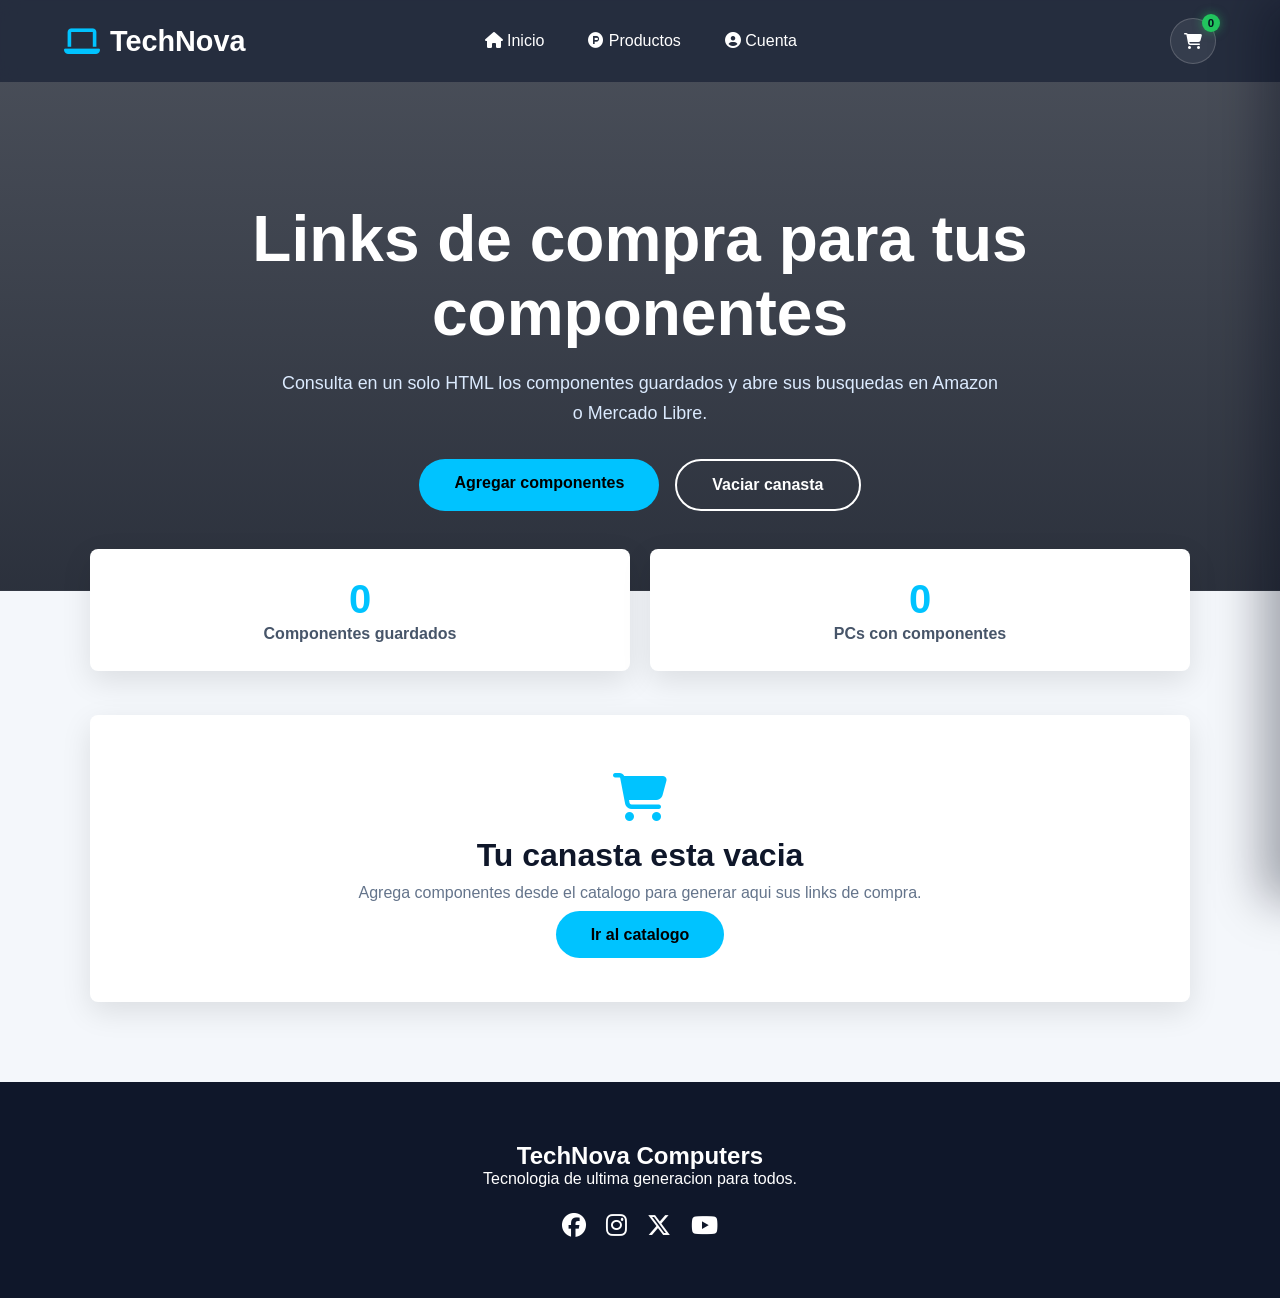
<file: canasta.html>
<!doctype html>
<html lang="es">
    <head>
        <meta charset="UTF-8" />
        <meta name="viewport" content="width=device-width, initial-scale=1.0" />
        <title>Canasta TechNova</title>
        <link rel="stylesheet" href="styles.css" />
        <link rel="stylesheet" href="cart.css" />
        <link rel="stylesheet" href="canasta.css" />
        <link rel="stylesheet" href="https://cdnjs.cloudflare.com/ajax/libs/font-awesome/6.5.2/css/all.min.css" />
    </head>
    <body class="basket-page">
        <header>
            <nav>
                <div class="logo"><i class="fas fa-laptop" aria-hidden="true"></i>TechNova</div>
                <ul class="nav-links">
                    <li><a href="index.html#inicio"><i class="fas fa-house"></i> Inicio</a></li>
                    <li><a href="Productos.html"><i class="fa-brands fa-product-hunt"></i> Productos</a></li>
                    <li><a href="cuentas.html"><i class="fa-solid fa-circle-user"></i> Cuenta</a></li>
                </ul>
                <div class="header-user-area">
                    <a class="cart-btn" href="#" aria-label="Ver canasta">
                        <i class="fas fa-shopping-cart" aria-hidden="true"></i>
                        <span class="cart-count">0</span>
                    </a>
                </div>
            </nav>
        </header>

        <main>
            <section class="basket-hero">
                <div class="basket-hero-content">
                    <h1>Links de compra para tus componentes</h1>
                    <p>Consulta en un solo HTML los componentes guardados y abre sus busquedas en Amazon o Mercado Libre.</p>
                    <div class="basket-actions">
                        <a class="btn" href="Productos.html">Agregar componentes</a>
                        <button class="btn-secondary basket-clear-page" type="button">Vaciar canasta</button>
                    </div>
                </div>
            </section>

            <section class="basket-summary" aria-label="Resumen de canasta">
                <article>
                    <strong id="basketTotal">0</strong>
                    <span>Componentes guardados</span>
                </article>
                <article>
                    <strong id="basketPcTotal">0</strong>
                    <span>PCs con componentes</span>
                </article>
            </section>

            <section class="basket-content" id="basketContent"></section>
        </main>

        <footer>
            <div class="footer-content">
                <h2>TechNova Computers</h2>
                <p>Tecnologia de ultima generacion para todos.</p>
                <div class="socials">
                    <a href="paginas.html" class="social-link" aria-label="Facebook"><i class="fab fa-facebook"></i></a>
                    <a href="paginas.html" class="social-link" aria-label="Instagram"><i class="fab fa-instagram"></i></a>
                    <a href="paginas.html" class="social-link" aria-label="X"><i class="fab fa-x-twitter"></i></a>
                    <a href="paginas.html" class="social-link" aria-label="YouTube"><i class="fab fa-youtube"></i></a>
                </div>
            </div>
        </footer>

        <script src="cart.js"></script>
        <script src="canasta.js"></script>
    </body>
</html>
</file>
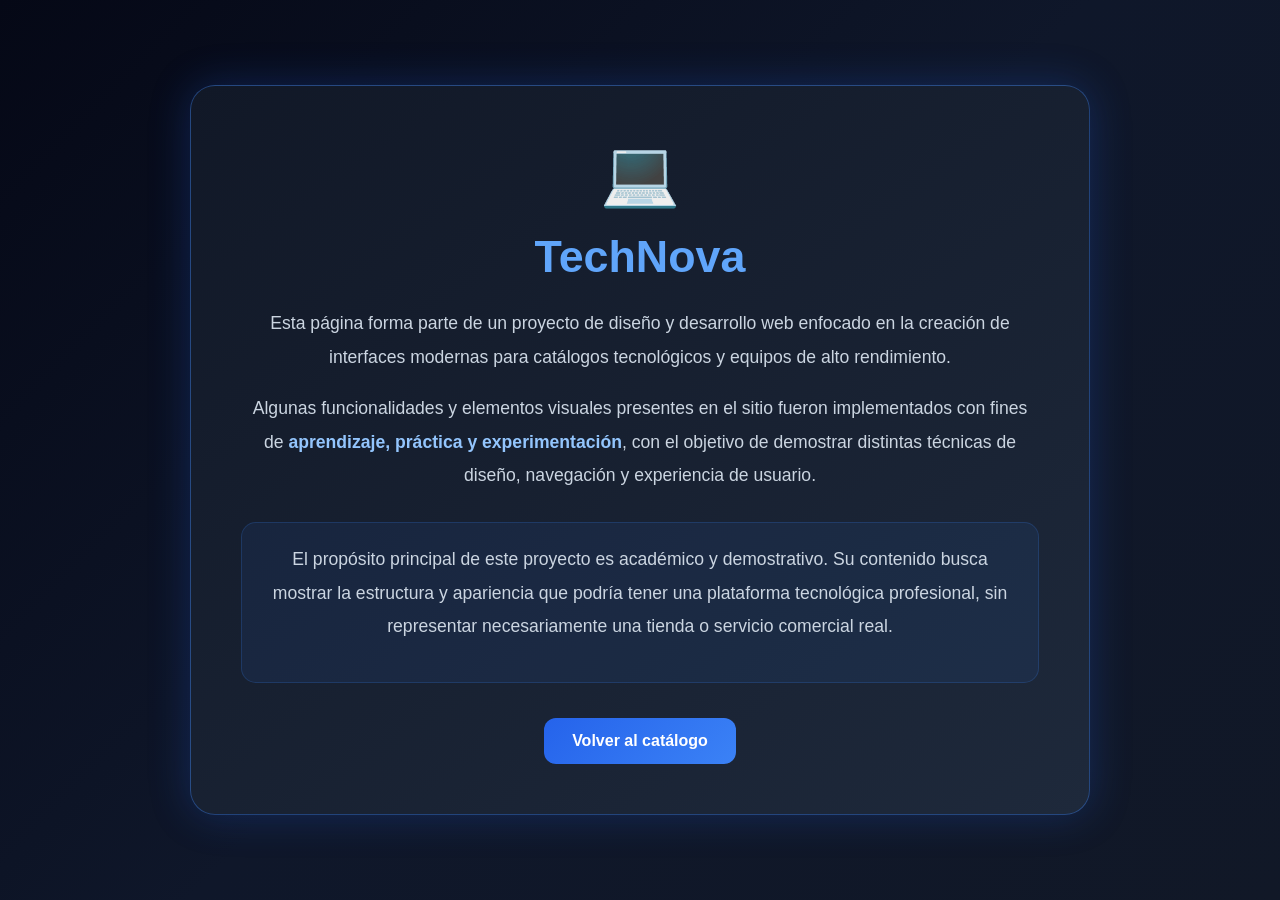
<file: paginas.html>
<!DOCTYPE html>
<html lang="es">
<head>
<meta charset="UTF-8">
<meta name="viewport" content="width=device-width, initial-scale=1.0">

<title>Información del Proyecto | TechNova</title>

<style>

*{
    margin:0;
    padding:0;
    box-sizing:border-box;
    font-family:'Segoe UI',sans-serif;
}

body{

    min-height:100vh;

    display:flex;
    justify-content:center;
    align-items:center;

    padding:30px;

    background:
    linear-gradient(
        135deg,
        #050816,
        #0f172a,
        #111827
    );

    color:white;
}

.contenedor{

    max-width:900px;

    background:
    linear-gradient(
        145deg,
        #111827,
        #1e293b
    );

    border:1px solid rgba(59,130,246,.4);
    border-radius:25px;
    padding:50px;
    text-align:center;
    box-shadow:
    0 0 40px rgba(37,99,235,.25);
}

.logo{
    font-size:4rem;
    margin-bottom:20px;
}

h1{
    color:#60a5fa;
    margin-bottom:25px;
    font-size:2.8rem;
}

p{
    color:#cbd5e1;
    font-size:1.1rem;
    line-height:1.9;
    margin-bottom:18px;
}

.resaltado{
    color:#93c5fd;
    font-weight:600;
}

.mensaje{
    margin-top:30px;
    padding:20px;
    border-radius:15px;
    background:
    rgba(59,130,246,.08);
    border:
    1px solid rgba(59,130,246,.2);
}

.btn-volver{
    display:inline-block;
    margin-top:35px;
    text-decoration:none;
    color:white;
    background:
    linear-gradient(
        135deg,
        #2563eb,
        #3b82f6
    );
    padding:14px 28px;
    border-radius:12px;
    font-weight:600;
    transition:.3s;
}

.btn-volver:hover{
    transform:translateY(-3px);
    box-shadow:
    0 0 20px rgba(59,130,246,.5);
}
</style>
</head>

<body>
<div class="contenedor">
    <div class="logo">💻</div>
    <h1>TechNova</h1>
    <p>
        Esta página forma parte de un proyecto de diseño y desarrollo web
        enfocado en la creación de interfaces modernas para catálogos
        tecnológicos y equipos de alto rendimiento.
    </p>
    <p>
        Algunas funcionalidades y elementos visuales presentes en el sitio
        fueron implementados con fines de <span class="resaltado">aprendizaje, práctica y experimentación</span>,
        con el objetivo de demostrar distintas técnicas de diseño,
        navegación y experiencia de usuario.
    </p>
    <div class="mensaje">
        <p>
            El propósito principal de este proyecto es académico y demostrativo.
            Su contenido busca mostrar la estructura y apariencia que podría
            tener una plataforma tecnológica profesional, sin representar
            necesariamente una tienda o servicio comercial real.
        </p>
    </div>
    <a href="index.html" class="btn-volver">
        Volver al catálogo
    </a>
</div>
</body>
</html>
</file>
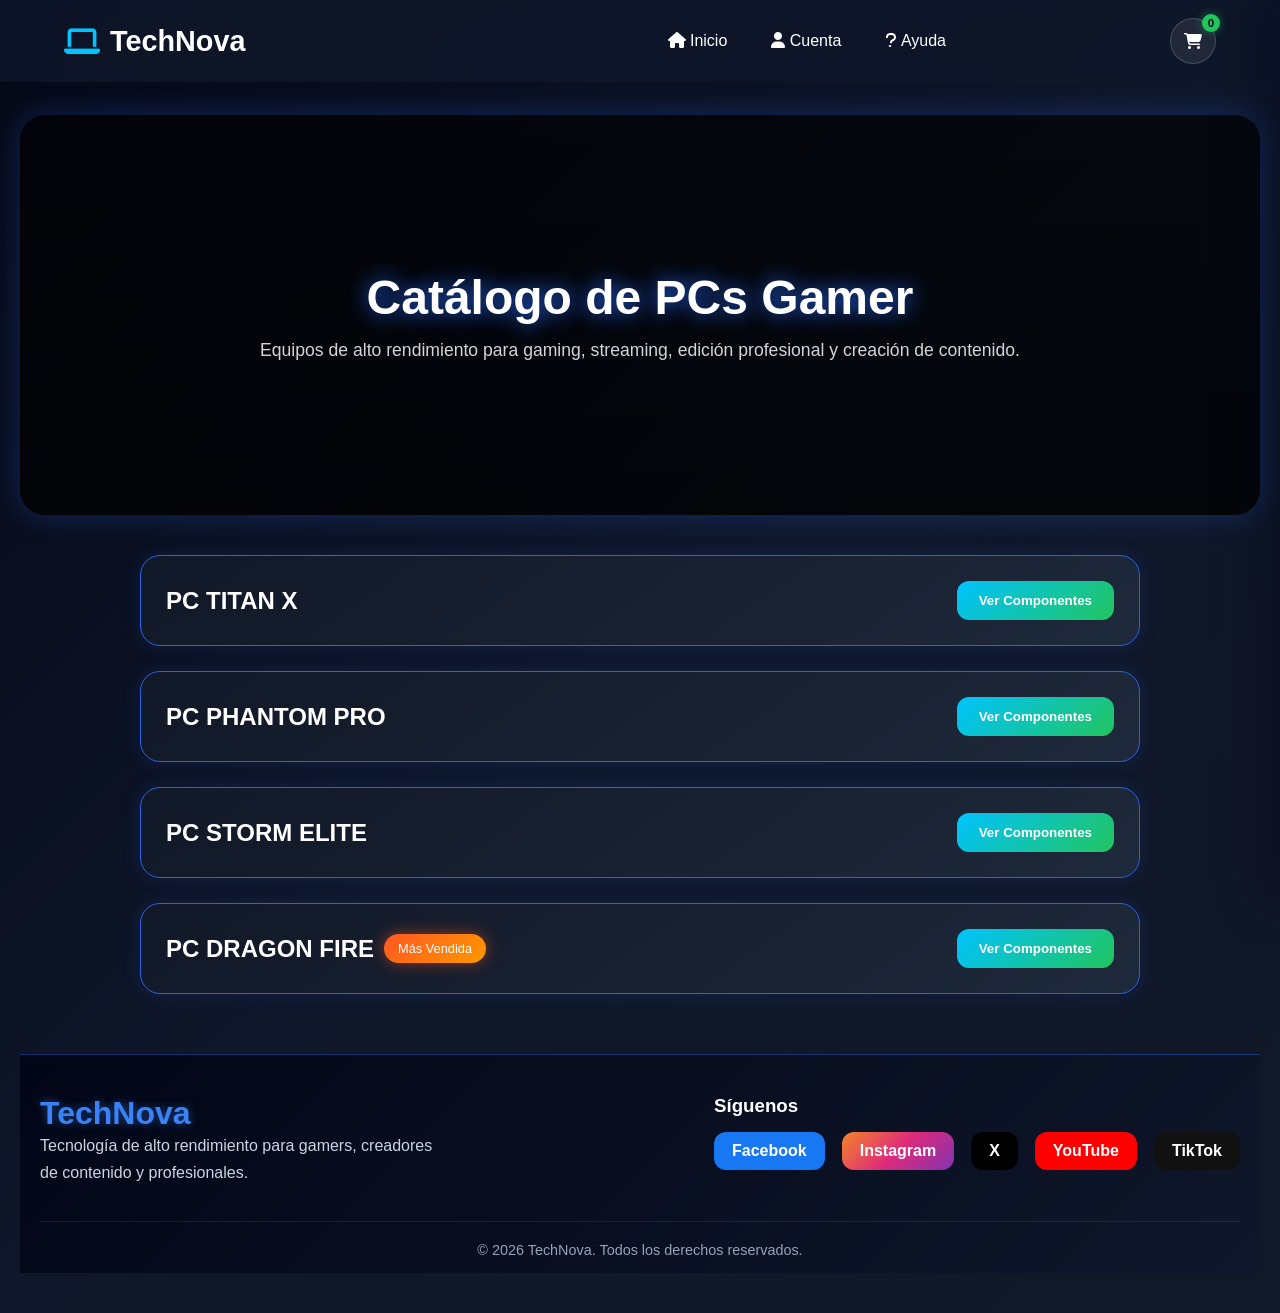
<file: Productos.html>
<!DOCTYPE html>
<html lang="es">
<head>
<meta charset="UTF-8">
<meta name="viewport" content="width=device-width, initial-scale=1.0">
<title>Catálogo de PCs Gamer</title>

<link rel="stylesheet" href="styles_p.css">
<link rel="stylesheet" href="cart.css">
<link rel="stylesheet" href="https://cdnjs.cloudflare.com/ajax/libs/font-awesome/6.5.2/css/all.min.css" />

</head>
<body>

<header class="site-header">
    <nav class="site-nav">
        <div class="logo"><i class="fas fa-laptop" aria-hidden="true"></i>TechNova</div>
        <ul class="nav-links">
            <li><a href="index.html#inicio"><i class="fas fa-house"></i> Inicio</a></li>
            <li><a href="cuentas.html"> <i class="fa-solid fa-user"></i> Cuenta</a></li>
            <li><a href="index.html#ayuda"> <i class="fa-duotone fa-solid fa-question"></i> Ayuda </a></li>
        </ul>
        <div class="header-user-area">
            <a class="cart-btn" href="#" aria-label="Ver canasta">
                <i class="fas fa-shopping-cart" aria-hidden="true"></i>
                <span class="cart-count">0</span>
            </a>
        </div>
    </nav>
</header>

<button class="btn-regresar" onclick="regresarInicio()">
    Inicio
</button>
    
<header class="hero">

    <div class="hero-overlay">
        <h1>Catálogo de PCs Gamer</h1>

        <p>
            Equipos de alto rendimiento para gaming, streaming,
            edición profesional y creación de contenido.
        </p>

    </div>

</header>

<!-- PC TITAN X -->
<div class="pc-card">

    <div class="pc-header">
        <h2>PC TITAN X</h2>

        <button class="btn-componentes" onclick="mostrarComponentes('pc1')">
            Ver Componentes
        </button>
    </div>

    <div id="pc1" class="componentes">

        <!-- CPU TITAN X -->
<div class="componente">
    <span>Procesador: Intel Core i9-14900K</span>
    <button class="btn-ver-mas" onclick="mostrarLinks('cpu1', this)">Ver Más</button>

    <div id="cpu1" class="links-componente">
        <a data-busqueda="Intel Core i9-14900K"
           href="#"
           target="_blank"
           class="btn-amazon">Amazon</a>

        <a data-busqueda="Intel Core i9-14900K"
           href="#"
           target="_blank"
           class="btn-ml">Mercado Libre</a>
    </div>
</div>

<!-- GPU TITAN X -->
<div class="componente">
    <span>Tarjeta Gráfica: NVIDIA RTX 5090</span>
    <button class="btn-ver-mas" onclick="mostrarLinks('gpu1', this)">Ver Más</button>

    <div id="gpu1" class="links-componente">
        <a data-busqueda="RTX 5090"
           href="#"
           target="_blank"
           class="btn-amazon">Amazon</a>

        <a data-busqueda="RTX 5090"
           href="#"
           target="_blank"
           class="btn-ml">Mercado Libre</a>
    </div>
</div>

<!-- RAM TITAN X -->
<div class="componente">
    <span>Memoria RAM: 64GB DDR5 RGB</span>
    <button class="btn-ver-mas" onclick="mostrarLinks('ram1', this)">Ver Más</button>

    <div id="ram1" class="links-componente">
        <a data-busqueda="64GB DDR5 RGB"
           href="#"
           target="_blank"
           class="btn-amazon">Amazon</a>

        <a data-busqueda="64GB DDR5 RGB"
           href="#"
           target="_blank"
           class="btn-ml">Mercado Libre</a>
    </div>
</div>

<!-- SSD TITAN X -->
<div class="componente">
    <span>SSD: 4TB NVMe Gen 5</span>
    <button class="btn-ver-mas" onclick="mostrarLinks('ssd1', this)">Ver Más</button>

    <div id="ssd1" class="links-componente">
        <a data-busqueda="4TB NVMe Gen 5"
           href="#"
           target="_blank"
           class="btn-amazon">Amazon</a>

        <a data-busqueda="4TB NVMe Gen 5"
           href="#"
           target="_blank"
           class="btn-ml">Mercado Libre</a>
    </div>
</div>

<!-- PSU TITAN X -->
<div class="componente">
    <span>Fuente: 1200W 80+ Platinum</span>
    <button class="btn-ver-mas" onclick="mostrarLinks('psu1', this)">Ver Más</button>

    <div id="psu1" class="links-componente">
        <a data-busqueda="1200W 80+ Platinum"
           href="#"
           target="_blank"
           class="btn-amazon">Amazon</a>

        <a data-busqueda="1200W 80+ Platinum"
           href="#"
           target="_blank"
           class="btn-ml">Mercado Libre</a>
    </div>
</div>

    </div>

</div>

<!-- PC PHANTOM PRO -->
<div class="pc-card">

    <div class="pc-header">
        <h2>PC PHANTOM PRO</h2>

        <button class="btn-componentes" onclick="mostrarComponentes('pc2')">
            Ver Componentes
        </button>
    </div>

    <div id="pc2" class="componentes">

    <div class="componente">
        <span>Procesador: AMD Ryzen 9 9950X</span>
        <button class="btn-ver-mas" onclick="mostrarLinks('cpu2', this)">Ver Más</button>

        <div id="cpu2" class="links-componente">
            <a data-busqueda="AMD Ryzen 9 9950X" href="#" target="_blank" class="btn-amazon">Amazon</a>
            <a data-busqueda="AMD Ryzen 9 9950X" href="#" target="_blank" class="btn-ml">Mercado Libre</a>
        </div>
    </div>

    <div class="componente">
        <span>Tarjeta Gráfica: NVIDIA RTX 5080</span>
        <button class="btn-ver-mas" onclick="mostrarLinks('gpu2', this)">Ver Más</button>

        <div id="gpu2" class="links-componente">
            <a data-busqueda="RTX 5080" href="#" target="_blank" class="btn-amazon">Amazon</a>
            <a data-busqueda="RTX 5080" href="#" target="_blank" class="btn-ml">Mercado Libre</a>
        </div>
    </div>

    <div class="componente">
        <span>Memoria RAM: 32GB DDR5</span>
        <button class="btn-ver-mas" onclick="mostrarLinks('ram2', this)">Ver Más</button>

        <div id="ram2" class="links-componente">
            <a data-busqueda="32GB DDR5" href="#" target="_blank" class="btn-amazon">Amazon</a>
            <a data-busqueda="32GB DDR5" href="#" target="_blank" class="btn-ml">Mercado Libre</a>
        </div>
    </div>

    <div class="componente">
        <span>SSD: 2TB NVMe</span>
        <button class="btn-ver-mas" onclick="mostrarLinks('ssd2', this)">Ver Más</button>

        <div id="ssd2" class="links-componente">
            <a data-busqueda="SSD 2TB NVMe" href="#" target="_blank" class="btn-amazon">Amazon</a>
            <a data-busqueda="SSD 2TB NVMe" href="#" target="_blank" class="btn-ml">Mercado Libre</a>
        </div>
    </div>

    <div class="componente">
        <span>Fuente: 1000W 80+ Gold</span>
        <button class="btn-ver-mas" onclick="mostrarLinks('psu2', this)">Ver Más</button>

        <div id="psu2" class="links-componente">
            <a data-busqueda="1000W 80+ Gold" href="#" target="_blank" class="btn-amazon">Amazon</a>
            <a data-busqueda="1000W 80+ Gold" href="#" target="_blank" class="btn-ml">Mercado Libre</a>
        </div>
    </div>

</div>

</div>

<!-- PC STORM ELITE -->
<div class="pc-card">

    <div class="pc-header">
        <h2>PC STORM ELITE</h2>

        <button class="btn-componentes" onclick="mostrarComponentes('pc3')">
            Ver Componentes
        </button>
    </div>

    <div id="pc3" class="componentes">

    <div class="componente">
        <span>Procesador: Intel Core i7-14700K</span>
        <button class="btn-ver-mas" onclick="mostrarLinks('cpu3', this)">Ver Más</button>

        <div id="cpu3" class="links-componente">
            <a data-busqueda="Intel Core i7-14700K" href="#" target="_blank" class="btn-amazon">Amazon</a>
            <a data-busqueda="Intel Core i7-14700K" href="#" target="_blank" class="btn-ml">Mercado Libre</a>
        </div>
    </div>

    <div class="componente">
        <span>Tarjeta Gráfica: RTX 5070 Ti</span>
        <button class="btn-ver-mas" onclick="mostrarLinks('gpu3', this)">Ver Más</button>

        <div id="gpu3" class="links-componente">
            <a data-busqueda="RTX 5070 Ti" href="#" target="_blank" class="btn-amazon">Amazon</a>
            <a data-busqueda="RTX 5070 Ti" href="#" target="_blank" class="btn-ml">Mercado Libre</a>
        </div>
    </div>

    <div class="componente">
        <span>Memoria RAM: 32GB DDR5</span>
        <button class="btn-ver-mas" onclick="mostrarLinks('ram3', this)">Ver Más</button>

        <div id="ram3" class="links-componente">
            <a data-busqueda="32GB DDR5" href="#" target="_blank" class="btn-amazon">Amazon</a>
            <a data-busqueda="32GB DDR5" href="#" target="_blank" class="btn-ml">Mercado Libre</a>
        </div>
    </div>

    <div class="componente">
        <span>SSD: 2TB NVMe</span>
        <button class="btn-ver-mas" onclick="mostrarLinks('ssd3', this)">Ver Más</button>

        <div id="ssd3" class="links-componente">
            <a data-busqueda="SSD 2TB NVMe" href="#" target="_blank" class="btn-amazon">Amazon</a>
            <a data-busqueda="SSD 2TB NVMe" href="#" target="_blank" class="btn-ml">Mercado Libre</a>
        </div>
    </div>

    <div class="componente">
        <span>Refrigeración: Líquida 360mm</span>
        <button class="btn-ver-mas" onclick="mostrarLinks('cooler3', this)">Ver Más</button>

        <div id="cooler3" class="links-componente">
            <a data-busqueda="Refrigeracion Liquida 360mm" href="#" target="_blank" class="btn-amazon">Amazon</a>
            <a data-busqueda="Refrigeracion Liquida 360mm" href="#" target="_blank" class="btn-ml">Mercado Libre</a>
        </div>
    </div>

    <div class="componente">
        <span>Fuente de Poder: 1000W 80+ Gold Modular</span>
        <button class="btn-ver-mas" onclick="mostrarLinks('psu3', this)">Ver Más</button>

        <div id="psu3" class="links-componente">
            <a data-busqueda="1000W 80+ Gold Modular" href="#" target="_blank" class="btn-amazon">Amazon</a>
            <a data-busqueda="1000W 80+ Gold Modular" href="#" target="_blank" class="btn-ml">Mercado Libre</a>
        </div>
    </div>

</div>

</div>

<!-- PC DRAGON FIRE -->
<div class="pc-card">

    <div class="pc-header">

        <div class="titulo-pc">
            <h2>PC DRAGON FIRE</h2>
            <span class="etiqueta-vendida">Más Vendida</span>
        </div>

        <button class="btn-componentes" onclick="mostrarComponentes('pc4')">
            Ver Componentes
        </button>

    </div>

    <div id="pc4" class="componentes">

    <div class="componente">
        <span>Procesador: Ryzen 7 9800X3D</span>
        <button class="btn-ver-mas" onclick="mostrarLinks('cpu4', this)">Ver Más</button>

        <div id="cpu4" class="links-componente">
            <a data-busqueda="Ryzen 7 9800X3D" href="#" target="_blank" class="btn-amazon">Amazon</a>
            <a data-busqueda="Ryzen 7 9800X3D" href="#" target="_blank" class="btn-ml">Mercado Libre</a>
        </div>
    </div>

    <div class="componente">
        <span>Tarjeta Gráfica: RTX 5070</span>
        <button class="btn-ver-mas" onclick="mostrarLinks('gpu4', this)">Ver Más</button>

        <div id="gpu4" class="links-componente">
            <a data-busqueda="RTX 5070" href="#" target="_blank" class="btn-amazon">Amazon</a>
            <a data-busqueda="RTX 5070" href="#" target="_blank" class="btn-ml">Mercado Libre</a>
        </div>
    </div>

    <div class="componente">
        <span>RAM: 32GB DDR5 RGB</span>
        <button class="btn-ver-mas" onclick="mostrarLinks('ram4', this)">Ver Más</button>

        <div id="ram4" class="links-componente">
            <a data-busqueda="32GB DDR5 RGB" href="#" target="_blank" class="btn-amazon">Amazon</a>
            <a data-busqueda="32GB DDR5 RGB" href="#" target="_blank" class="btn-ml">Mercado Libre</a>
        </div>
    </div>

    <div class="componente">
        <span>SSD: 1TB NVMe</span>
        <button class="btn-ver-mas" onclick="mostrarLinks('ssd4', this)">Ver Más</button>

        <div id="ssd4" class="links-componente">
            <a data-busqueda="SSD 1TB NVMe" href="#" target="_blank" class="btn-amazon">Amazon</a>
            <a data-busqueda="SSD 1TB NVMe" href="#" target="_blank" class="btn-ml">Mercado Libre</a>
        </div>
    </div>

    <div class="componente">
        <span>Fuente de Poder: 850W 80+ Gold Modular</span>
        <button class="btn-ver-mas" onclick="mostrarLinks('psu4', this)">Ver Más</button>

        <div id="psu4" class="links-componente">
            <a data-busqueda="850W 80+ Gold Modular" href="#" target="_blank" class="btn-amazon">Amazon</a>
            <a data-busqueda="850W 80+ Gold Modular" href="#" target="_blank" class="btn-ml">Mercado Libre</a>
        </div>
    </div>

</div>

</div>


    
    
<footer class="footer">

    <div class="footer-container">

        <div class="footer-brand">

            <h2>TechNova</h2>

            <div class="contenedor-regresar">
                    
                    </div>
            
            <p>
                Tecnología de alto rendimiento para gamers,
                creadores de contenido y profesionales.
            </p>

        </div>

        <div class="footer-links">

            <h3>Síguenos</h3>

            <div class="social-buttons">

                <a href="paginas.html" class="social-btn facebook">
                    Facebook
                </a>

                <a href="paginas.html" class="social-btn instagram">
                    Instagram
                </a>

                <a href="paginas.html" class="social-btn x">
                    X
                </a>

                <a href="paginas.html" class="social-btn youtube">
                    YouTube
                </a>

                <a href="paginas.html" class="social-btn tiktok">
                    TikTok
                </a>
                

            </div>

        </div>

    </div>

    <div class="footer-bottom">
        
        <p>
            © 2026 TechNova. Todos los derechos reservados.
        </p>

    </div>
        

</footer>
<script src="cart.js"></script>
<script src="script_P.js"></script>
</body>
</html>
</file>
<file: styles.css>
/* RESET */
*{
    margin:0;
    padding:0;
    box-sizing:border-box;
}

:root{
    --primary:#00c3ff;
    --secondary:#008cff;
    --accent:#22c55e;
    --dark:#0f172a;
    --dark2:#1e293b;
    --light:#ffffff;
    --muted:#64748b;
    --shadow:0 10px 30px rgba(0,0,0,.1);
    --transition:all .4s ease;
}

html{ scroll-behavior:smooth; }
[hidden]{ display:none!important; }

body{
    font-family:'Segoe UI',sans-serif;
    background:#f4f7fb;
    color:#333;
    overflow-x:hidden;
}

.page-loader{
    position:fixed;
    inset:0;
    z-index:99999;
    display:grid;
    place-items:center;
    background:#050b18;
    color:white;
    transition:opacity .55s ease, visibility .55s ease;
}

.skip-loader .page-loader{
    display:none;
}

.loader-content{
    display:grid;
    justify-items:center;
    gap:24px;
    transition:opacity .55s ease, transform .55s ease;
}

.loader-content h1{
    font-size:clamp(2.8rem, 7vw, 5.4rem);
    letter-spacing:0;
    color:white;
    text-shadow:0 0 24px rgba(0,195,255,.45);
}

.loader-spinner{
    width:58px;
    height:58px;
    border:5px solid rgba(255,255,255,.18);
    border-top-color:var(--primary);
    border-right-color:var(--accent);
    border-radius:50%;
    animation:loaderSpin .85s linear infinite;
}

.page-loader.loader-content-hide .loader-content{
    opacity:0;
    transform:translateY(12px) scale(.96);
}

.page-loader.loader-hidden{
    opacity:0;
    visibility:hidden;
    pointer-events:none;
}

header{
    position:fixed;
    top:0;
    left:0;
    width:100%;
    z-index:1000;
    background:rgba(15,23,42,.9);
    backdrop-filter:blur(10px);
}

nav{
    max-width:1400px;
    margin:auto;
    padding:18px 5%;
    display:grid;
    grid-template-columns:auto 1fr auto;
    align-items:center;
    gap:24px;
}

.logo{
    color:white;
    font-size:1.8rem;
    font-weight:700;
    display:flex;
    gap:10px;
    align-items:center;
    white-space:nowrap;
}

.logo i{ color:var(--primary); }

.nav-links{
    display:flex;
    gap:12px;
    list-style:none;
    flex-wrap:wrap;
    justify-content:center;
}

.nav-links a{
    color:white;
    text-decoration:none;
    padding:12px 16px;
    border-radius:50px;
    transition:.4s;
}

.nav-links a:hover{
    background:var(--primary);
    color:black;
}


.header-user-area{
    display:flex;
    justify-content:flex-end;
    align-items:center;
    gap:12px;
    min-width:180px;
}

.cart-btn{
    width:46px;
    height:46px;
    border:1px solid rgba(255,255,255,.18);
    border-radius:50%;
    color:white;
    background:rgba(255,255,255,.08);
    display:inline-flex;
    align-items:center;
    justify-content:center;
    text-decoration:none;
    position:relative;
    transition:.35s;
}

.cart-btn:hover{
    background:rgba(0,195,255,.18);
    transform:translateY(-2px);
}

.cart-count{
    min-width:18px;
    height:18px;
    padding:0 5px;
    border-radius:50px;
    color:#03121f;
    background:#22c55e;
    font-size:.72rem;
    font-weight:800;
    line-height:18px;
    text-align:center;
    position:absolute;
    top:-5px;
    right:-5px;
    box-shadow:0 0 10px rgba(34,197,94,.5);
}

.header-login-btn{
    border:none;
    border-radius:50px;
    padding:12px 22px;
    color:#03121f;
    background:linear-gradient(135deg,#00c3ff,#22c55e);
    font-weight:800;
    cursor:pointer;
    box-shadow:0 0 18px rgba(0,195,255,.45);
    transition:.35s;
}

.header-login-btn:hover{
    transform:translateY(-3px);
    box-shadow:0 0 24px rgba(34,197,94,.55);
}

.header-profile{
    border:1px solid rgba(255,255,255,.18);
    border-radius:50px;
    background:rgba(255,255,255,.08);
    color:white;
    padding:6px 12px 6px 6px;
    display:flex;
    align-items:center;
    gap:10px;
    cursor:pointer;
    font-weight:800;
    transition:.35s;
}

.header-profile:hover{
    background:rgba(0,195,255,.18);
    transform:translateY(-2px);
}

.header-profile img{
    width:38px;
    height:38px;
    border-radius:50%;
    object-fit:cover;
    border:2px solid var(--primary);
}

.cuenta-panel{
    display:none;
}

.cuenta-panel.cuenta-activa{
    display:grid;
    animation:cuentaEntrada .45s ease both;
}

.cuenta-title-row{
    display:flex;
    align-items:center;
    justify-content:space-between;
    gap:18px;
}

.cuenta-title-row h2{
    text-align:left;
    margin-bottom:20px;
}

.close-account{
    width:42px;
    height:42px;
    border:none;
    border-radius:50%;
    background:var(--dark);
    color:white;
    font-size:1.6rem;
    line-height:1;
    cursor:pointer;
    transition:.3s;
}

.close-account:hover{
    background:var(--secondary);
    transform:rotate(90deg);
}

.profile-panel{
    margin-top:18px;
    padding:18px;
    border-radius:18px;
    background:#f8fafc;
    border:1px solid #dbeafe;
    display:flex;
    align-items:center;
    gap:18px;
    box-shadow:var(--shadow);
}

.profile-preview{
    width:92px;
    height:92px;
    border-radius:50%;
    object-fit:cover;
    border:4px solid var(--primary);
    background:#e0f2fe;
}

.profile-details{
    display:flex;
    flex-direction:column;
    gap:8px;
    min-width:0;
}

.profile-details strong{
    color:var(--dark);
    font-size:1.25rem;
}

.profile-details span{
    color:var(--muted);
    overflow-wrap:anywhere;
}

.profile-upload{
    width:max-content;
    max-width:100%;
    border-radius:50px;
    background:var(--secondary);
    color:white;
    padding:10px 16px;
    font-weight:800;
    cursor:pointer;
    transition:.3s;
}

.profile-upload:hover{
    transform:translateY(-2px);
    background:var(--dark);
}

#profileImageInput{
    display:none;
}

.btn-logout{
    width:max-content;
    max-width:100%;
    border:none;
    border-radius:50px;
    background:#dc2626;
    color:white;
    padding:10px 16px;
    font-weight:800;
    cursor:pointer;
    transition:.3s;
}

.btn-logout:hover{
    transform:translateY(-2px);
    background:#991b1b;
}

@keyframes cuentaEntrada{
    from{ opacity:0; transform:translateY(22px); }
    to{ opacity:1; transform:translateY(0); }
}

@keyframes loaderSpin{
    to{ transform:rotate(360deg); }
}

.hero{
    min-height:100vh;
    position:relative;
    overflow:hidden;
    background:#050b18;
    isolation:isolate;
    background-size:cover;
    background-position:center;
    display:flex;
    justify-content:center;
    align-items:center;
    text-align:center;
    color:white;
    padding:120px 20px 70px;
}

.hero::before{
    content:"";
    position:absolute;
    inset:0;
    background:linear-gradient(rgba(0,0,0,.58),rgba(0,0,0,.7));
    z-index:1;
}

.hero-video{
    position:absolute;
    inset:0;
    width:100%;
    height:100%;
    display:block;
    object-fit:cover;
    pointer-events:none;
    z-index:0;
}

#heroCanvas{
    position:absolute;
    inset:0;
    width:100%;
    height:100%;
    pointer-events:none;
    opacity:.9;
    z-index:2;
}

.hero-content{
    max-width:900px;
    position:relative;
    z-index:3;
    animation:heroEntrada 1s ease both;
}

.hero-content h1{
    font-size:4rem;
    margin-bottom:20px;
}

.hero-content p{
    font-size:1.2rem;
    margin-bottom:30px;
}

.hero-buttons{
    display:flex;
    justify-content:center;
    gap:20px;
    flex-wrap:wrap;
}

.btn,.btn-secondary{
    padding:15px 35px;
    border-radius:50px;
    text-decoration:none;
    font-weight:bold;
    transition:.4s;
}

.btn{
    border:none;
    background:var(--primary);
    color:black;
}

.btn-secondary{
    border:2px solid white;
    color:white;
}

.btn:hover,.btn-secondary:hover{ transform:translateY(-5px); }
.btn-secondary:hover{ background:white; color:black; }

.estadisticas{
    display:grid;
    grid-template-columns:repeat(auto-fit,minmax(220px,1fr));
    gap:30px;
    padding:80px 8%;
    background:white;
}

.stat{
    background:white;
    padding:35px;
    border-radius:18px;
    text-align:center;
    box-shadow:var(--shadow);
    transition:.4s;
}

.stat:hover,.producto:hover{ transform:translateY(-10px); }
.stat h2{ color:var(--primary); font-size:3rem; }

.productos{
    padding:100px 8%;
    display:grid;
    grid-template-columns:repeat(auto-fit,minmax(280px,1fr));
    gap:35px;
}


.producto{
    background:white;
    border-radius:22px;
    overflow:hidden;
    box-shadow:var(--shadow);
    transition:.4s;
}

.producto img{
    width:100%;
    height:250px;
    object-fit:cover;
}

.info{ padding:22px; }
.info h3{ margin-bottom:10px; font-size:1.9rem; }
.info p{ margin-bottom:15px; color:#666; line-height:1.5; }

.precio{
    display:block;
    margin-bottom:20px;
    color:var(--secondary);
    font-size:1.35rem;
    font-weight:bold;
}

.acciones-producto{ display:flex; gap:10px; }
.details-btn,.btn-form{
    width:100%;
    border:none;
    padding:14px;
    border-radius:50px;
    cursor:pointer;
    font-weight:bold;
    transition:.4s;
}
.details-btn{ background:var(--dark); color:white; }
.details-btn:hover,.btn-form:hover{ transform:translateY(-4px); }

.comparativa{
    padding:90px 8%;
    background:#eef6ff;
}

.comparativa h2,.cuenta h2,.beneficios h2,.ayuda h2{
    text-align:center;
    font-size:2.8rem;
    margin-bottom:40px;
}

.tabla-contenedor{
    overflow-x:auto;
    background:white;
    border-radius:18px;
    box-shadow:var(--shadow);
}

table{
    width:100%;
    border-collapse:collapse;
    min-width:760px;
}

th,td{
    padding:20px;
    text-align:left;
    border-bottom:1px solid #e2e8f0;
}

th{
    background:var(--dark);
    color:white;
}

tbody tr:hover{ background:#f0f9ff; }

.cuenta{
    padding:110px 8% 100px;
    background:white;
    display:grid;
    grid-template-columns:minmax(260px,.8fr) minmax(320px,1.2fr);
    gap:35px;
    align-items:start;
}

.cuenta-info p{
    color:var(--muted);
    line-height:1.7;
    margin-bottom:20px;
}

.session-status{
    padding:16px 18px;
    border-radius:16px;
    background:#e0f2fe;
    color:#075985;
    font-weight:700;
}

.formularios{
    display:grid;
    grid-template-columns:repeat(auto-fit,minmax(260px,1fr));
    gap:24px;
}

.auth-card{
    background:#f8fafc;
    border:1px solid #dbeafe;
    border-radius:20px;
    padding:28px;
    box-shadow:var(--shadow);
}

.auth-card h3{ margin-bottom:20px; color:var(--dark); }
.auth-card label{ display:block; margin:14px 0 8px; font-weight:700; color:var(--dark2); }
.auth-card input{
    width:100%;
    border:1px solid #cbd5e1;
    border-radius:14px;
    padding:13px 14px;
    font-size:1rem;
    outline:none;
}
.auth-card input:focus{
    border-color:var(--secondary);
    box-shadow:0 0 0 4px rgba(0,140,255,.14);
}
.btn-form{
    margin-top:20px;
    background:var(--primary);
    color:#03121f;
}

.storage-panel{
    margin-top:18px;
    padding:16px;
    border-radius:16px;
    background:#f8fafc;
    border:1px solid #dbeafe;
    align-items:center;
    justify-content:space-between;
    gap:16px;
    flex-wrap:wrap;
    display: none;
}

.storage-panel span{
    color:var(--muted);
    font-weight:600;
}

.btn-storage{
    border:none;
    border-radius:50px;
    background:var(--dark);
    color:white;
    padding:12px 20px;
    cursor:pointer;
    font-weight:700;
    transition:.4s;
    display: none;
}

.btn-storage:hover{
    transform:translateY(-3px);
    background:var(--secondary);
}
.form-message{ min-height:24px; margin-top:14px; font-weight:700; }
.form-message.ok{ color:#15803d; }
.form-message.error{ color:#dc2626; }

.beneficios{
    padding:100px 8%;
    background:linear-gradient(135deg,#0f172a,#1e293b);
    color:white;
    text-align:center;
}

.benefit-grid{
    display:grid;
    grid-template-columns:repeat(auto-fit,minmax(220px,1fr));
    gap:30px;
}

.benefit-card{
    background:rgba(255,255,255,.08);
    padding:40px 20px;
    border-radius:20px;
    transition:.4s;
}

.benefit-card:hover{
    transform:translateY(-10px);
    background:rgba(0,195,255,.15);
}
.benefit-card i{ font-size:3rem; margin-bottom:20px; color:var(--primary); }

.ayuda{ padding:100px 9%; background:#f8fafc; }

details{
    background:white;
    margin-bottom:20px;
    border-radius:18px;
    overflow:hidden;
    box-shadow:var(--shadow);
}
summary{ padding:22px; cursor:pointer; font-weight:600; }
details p{ padding:0 22px 22px; color:#475569; }

footer{
    background:#0f172a;
    color:white;
    padding:60px 8%;
}
.footer-content{ text-align:center; }
.socials{ margin-top:25px; display:flex; justify-content:center; gap:20px; }
.social-link{ color:white; }
.socials i{ font-size:1.5rem; cursor:pointer; transition:.4s; }
.socials i:hover{ color:var(--primary); transform:translateY(-5px); }

.reveal-section{
    opacity:0;
    transform:translateY(35px);
    transition:opacity .8s ease, transform .8s ease;
}
.reveal-section.visible{
    opacity:1;
    transform:translateY(0);
}

@keyframes heroEntrada{
    from{ opacity:0; transform:translateY(35px) scale(.98); }
    to{ opacity:1; transform:translateY(0) scale(1); }
}

@media(max-width:820px){
    nav{ grid-template-columns:1fr; }
    .logo,.header-user-area{ justify-content:center; }
    .nav-links{ justify-content:center; }
    .header-user-area{ min-width:0; }
    .hero-content h1{ font-size:2.5rem; }
    .hero-buttons,.acciones-producto{ flex-direction:column; }
    .cuenta,.cuenta-panel.cuenta-activa{ grid-template-columns:1fr; }
    .profile-panel{ align-items:flex-start; flex-direction:column; }
    .comparativa h2,.cuenta h2,.beneficios h2,.ayuda h2{ font-size:2rem; }
}
.profile-dropdown-container{
    position:relative;
}

.profile-dropdown{
    position:absolute;
    top:70px;
    right:0;
    width:220px;

    background:white;
    border-radius:15px;

    overflow:hidden;

    box-shadow:0 10px 30px rgba(0,0,0,.18);

    z-index:9999;

    opacity:0;
    visibility:hidden;

    transform:translateY(-15px) scale(.95);

    transition:
        opacity .3s ease,
        transform .3s ease,
        visibility .3s ease;
}

.profile-dropdown.active{
    opacity:1;
    visibility:visible;

    animation:dropdownFade .25s ease forwards;
}

.profile-dropdown.active{
    display:block;
}

.profile-dropdown button{
    width:100%;

    border:none;

    background:white;

    padding:15px;

    text-align:left;

    cursor:pointer;

    font-weight:600;

    transition:.3s;
}

.profile-dropdown button:hover{
    background:#f1f5f9;
}

#logoutBtnMenu{
    color:#dc2626;
}

@keyframes dropdownFade{

    from{
        opacity:0;
        transform:translateY(-15px) scale(.95);
    }

    to{
        opacity:1;
        transform:translateY(0) scale(1);
    }

}
</file>
<file: cart.css>
.cart-panel-overlay{
    position:fixed;
    inset:0;
    z-index:2000;
    background:rgba(2,6,23,.55);
    opacity:0;
    visibility:hidden;
    transition:opacity .3s ease, visibility .3s ease;
}

.cart-panel-overlay.active{
    opacity:1;
    visibility:visible;
}

.cart-panel{
    position:fixed;
    top:0;
    right:0;
    z-index:2001;
    width:min(420px, 100%);
    height:100vh;
    background:#f8fafc;
    color:#0f172a;
    box-shadow:-18px 0 45px rgba(2,6,23,.35);
    transform:translateX(100%);
    transition:transform .35s ease;
    display:flex;
    flex-direction:column;
}

.cart-panel.active{
    transform:translateX(0);
}

.cart-panel-header{
    padding:22px;
    background:#0f172a;
    color:white;
    display:flex;
    align-items:center;
    justify-content:space-between;
    gap:16px;
}

.cart-panel-header h2{
    font-size:1.25rem;
    margin:0;
}

.cart-close{
    width:40px;
    height:40px;
    border:none;
    border-radius:50%;
    background:rgba(255,255,255,.12);
    color:white;
    cursor:pointer;
    font-size:1.35rem;
    line-height:1;
    transition:.25s;
}

.cart-close:hover{
    background:rgba(255,255,255,.22);
    transform:rotate(90deg);
}

.cart-panel-body{
    flex:1;
    overflow:auto;
    padding:18px;
}

.cart-empty{
    min-height:240px;
    display:flex;
    align-items:center;
    justify-content:center;
    text-align:center;
    color:#64748b;
    font-weight:700;
}

.cart-section{
    border:1px solid #e2e8f0;
    border-radius:8px;
    overflow:hidden;
    margin-bottom:14px;
    background:white;
}

.cart-section-title{
    padding:12px 14px;
    background:#e0f2fe;
    color:#075985;
    font-size:.95rem;
    font-weight:900;
    text-transform:uppercase;
}

.cart-item{
    padding:13px 14px;
    display:grid;
    grid-template-columns:1fr auto;
    gap:12px;
    border-top:1px solid #e2e8f0;
}

.cart-item strong{
    display:block;
    color:#0f172a;
    margin-bottom:4px;
}

.cart-item span{
    color:#475569;
    font-size:.92rem;
}

.cart-item-links{
    margin-top:10px;
    display:flex;
    gap:8px;
    flex-wrap:wrap;
}

.cart-item-links a{
    padding:7px 10px;
    border-radius:50px;
    color:white;
    background:#0f172a;
    text-decoration:none;
    font-size:.78rem;
    font-weight:800;
}

.cart-item-links a:first-child{
    background:#ff9900;
}

.cart-item-links a:last-child{
    background:#00a8ff;
}

.cart-remove{
    width:32px;
    height:32px;
    border:none;
    border-radius:50%;
    background:#fee2e2;
    color:#991b1b;
    cursor:pointer;
    font-weight:900;
}

.cart-panel-footer{
    padding:16px 18px;
    border-top:1px solid #e2e8f0;
    background:white;
    display:grid;
    gap:10px;
}

.cart-links-page,
.cart-clear{
    width:100%;
    border:none;
    border-radius:8px;
    padding:12px 16px;
    font-weight:800;
    cursor:pointer;
    text-align:center;
}

.cart-links-page{
    color:#03121f;
    background:linear-gradient(135deg,#00c3ff,#22c55e);
    text-decoration:none;
}

.cart-clear{
    color:white;
    background:#0f172a;
}

.btn-agregar-canasta{
    border:none;
    border-radius:10px;
    padding:10px 16px;
    color:#03121f;
    background:linear-gradient(135deg,#00c3ff,#22c55e);
    font-weight:800;
    cursor:pointer;
    transition:.3s;
}

.btn-agregar-canasta:hover{
    transform:translateY(-2px);
    box-shadow:0 0 16px rgba(34,197,94,.45);
}

.btn-agregar-canasta.added{
    background:#22c55e;
}

@media(max-width:540px){
    .cart-panel{
        width:100%;
    }

    .cart-item{
        grid-template-columns:1fr;
    }

    .cart-remove{
        justify-self:start;
    }
}
</file>
<file: canasta.css>
.basket-page{
    background:#f4f7fb;
    color:#0f172a;
}

.basket-page main{
    padding-top:82px;
}

.basket-hero{
    min-height:440px;
    padding:120px 8% 80px;
    display:flex;
    align-items:center;
    justify-content:center;
    text-align:center;
    color:white;
    background:
        linear-gradient(rgba(5,11,24,.72), rgba(5,11,24,.84)),
        url("https://images.unsplash.com/photo-1516321318423-f06f85e504b3?w=1600");
    background-size:cover;
    background-position:center;
}

.basket-hero-content{
    max-width:880px;
}

.basket-kicker{
    display:inline-flex;
    margin-bottom:18px;
    padding:9px 16px;
    border:1px solid rgba(255,255,255,.24);
    border-radius:50px;
    background:rgba(255,255,255,.1);
    color:#a7f3d0;
    font-weight:800;
}

.basket-hero h1{
    margin-bottom:18px;
    font-size:clamp(2.2rem, 6vw, 4rem);
}

.basket-hero p{
    max-width:720px;
    margin:0 auto 30px;
    color:#dbeafe;
    font-size:1.12rem;
    line-height:1.7;
}

.basket-actions{
    display:flex;
    justify-content:center;
    gap:16px;
    flex-wrap:wrap;
}

.basket-clear-page{
    background:transparent;
    cursor:pointer;
    font-size:1rem;
}

.basket-summary{
    width:min(1100px, 88%);
    margin:-42px auto 44px;
    display:grid;
    grid-template-columns:repeat(2, minmax(180px, 1fr));
    gap:20px;
    position:relative;
    z-index:2;
}

.basket-summary article{
    min-height:122px;
    padding:26px;
    border-radius:8px;
    background:white;
    box-shadow:var(--shadow);
    display:grid;
    place-items:center;
    text-align:center;
}

.basket-summary strong{
    color:var(--primary);
    font-size:2.5rem;
}

.basket-summary span{
    color:#475569;
    font-weight:700;
}

.basket-content{
    width:min(1100px, 88%);
    margin:0 auto 80px;
    display:grid;
    gap:24px;
}

.basket-empty{
    padding:58px 28px;
    border-radius:8px;
    background:white;
    box-shadow:var(--shadow);
    text-align:center;
}

.basket-empty i{
    margin-bottom:16px;
    color:var(--primary);
    font-size:3rem;
}

.basket-empty h2{
    margin-bottom:10px;
    font-size:2rem;
}

.basket-empty p{
    margin-bottom:24px;
    color:#64748b;
}

.basket-pc{
    overflow:hidden;
    border-radius:8px;
    background:white;
    box-shadow:var(--shadow);
}

.basket-pc-header{
    padding:22px 24px;
    background:linear-gradient(135deg,#0f172a,#1e293b);
    color:white;
    display:flex;
    align-items:center;
    justify-content:space-between;
    gap:16px;
}

.basket-pc-header h2{
    font-size:1.35rem;
}

.basket-pc-header span{
    color:#a7f3d0;
    font-weight:800;
}

.basket-list{
    display:grid;
}

.basket-item{
    padding:22px 24px;
    display:grid;
    grid-template-columns:minmax(220px, 1fr) auto;
    gap:22px;
    align-items:center;
    border-top:1px solid #e2e8f0;
}

.basket-item h3{
    margin-bottom:6px;
    color:#0f172a;
}

.basket-item p{
    color:#475569;
}

.basket-store-links{
    display:flex;
    gap:12px;
    flex-wrap:wrap;
    justify-content:flex-end;
}

.store-link{
    min-width:148px;
    padding:12px 16px;
    border-radius:50px;
    color:white;
    text-align:center;
    text-decoration:none;
    font-weight:900;
    transition:.3s;
}

.store-link:hover{
    transform:translateY(-3px);
    box-shadow:0 8px 20px rgba(15,23,42,.18);
}

.store-link.amazon{
    background:#ff9900;
}

.store-link.mercado-libre{
    background:#00a8ff;
}

@media(max-width:820px){
    .basket-page main{
        padding-top:184px;
    }

    .basket-summary{
        grid-template-columns:1fr;
        margin-top:-30px;
    }

    .basket-item{
        grid-template-columns:1fr;
    }

    .basket-store-links{
        justify-content:flex-start;
    }

    .store-link{
        width:100%;
    }
}
</file>
<file: styles_p.css>
*{
    margin:0;
    padding:0;
    box-sizing:border-box;
    font-family:'Segoe UI',sans-serif;
}

body{
    background:
    linear-gradient(
        135deg,
        #050816,
        #0f172a,
        #111827
    );

    min-height:100vh;
    color:white;
    padding:115px 20px 40px;
}

.site-header{
    position:fixed;
    top:0;
    left:0;
    width:100%;
    z-index:1000;
    background:rgba(15,23,42,.9);
    backdrop-filter:blur(10px);
}

.site-nav{
    max-width:1400px;
    margin:auto;
    padding:18px 5%;
    display:grid;
    grid-template-columns:auto 1fr auto;
    align-items:center;
    gap:24px;
}

.logo{
    color:white;
    font-size:1.8rem;
    font-weight:700;
    display:flex;
    gap:10px;
    align-items:center;
    white-space:nowrap;
}

.logo i{
    color:#00c3ff;
}

.nav-links{
    display:flex;
    gap:12px;
    list-style:none;
    flex-wrap:wrap;
    justify-content:right;
}

.nav-links a{
    color:white;
    text-decoration:none;
    padding:12px 16px;
    border-radius:50px;
    transition:.4s;
}

.nav-links a:hover{
    background:#00c3ff;
    color:black;
}

.header-user-area{
    display:flex;
    justify-content:flex-end;
    align-items:center;
    gap:12px;
    min-width:230px;
}

.cart-btn{
    width:46px;
    height:46px;
    border:1px solid rgba(255,255,255,.18);
    border-radius:50%;
    color:white;
    background:rgba(255,255,255,.08);
    display:inline-flex;
    align-items:center;
    justify-content:center;
    text-decoration:none;
    position:relative;
    transition:.35s;
}

.cart-btn:hover{
    background:rgba(0,195,255,.18);
    transform:translateY(-2px);
}

.cart-count{
    min-width:18px;
    height:18px;
    padding:0 5px;
    border-radius:50px;
    color:#03121f;
    background:#22c55e;
    font-size:.72rem;
    font-weight:800;
    line-height:18px;
    text-align:center;
    position:absolute;
    top:-5px;
    right:-5px;
    box-shadow:0 0 10px rgba(34,197,94,.5);
}

.header-login-btn{
    border:none;
    border-radius:50px;
    padding:12px 22px;
    color:#03121f;
    background:linear-gradient(135deg,#00c3ff,#22c55e);
    font-weight:800;
    cursor:pointer;
    box-shadow:0 0 18px rgba(0,195,255,.45);
    transition:.35s;
}

.header-login-btn:hover{
    transform:translateY(-3px);
    box-shadow:0 0 24px rgba(34,197,94,.55);
}

/* HERO */

.hero{
    height:400px;

    background:
    linear-gradient(
        rgba(0,0,0,.65),
        rgba(0,0,0,.75)
    ),

    url("https://images.unsplash.com/photo-1598550476439-6847785fcea6?w=1600");

    background-size:cover;
    background-position:center;

    border-radius:25px;

    margin-bottom:40px;

    display:flex;
    align-items:center;
    justify-content:center;

    box-shadow:
    0 0 30px rgba(37,99,235,.3);
}

.hero-overlay{
    text-align:center;
    max-width:800px;
    padding:20px;
}

.hero h1{
    font-size:3rem;
    margin-bottom:15px;

    color:white;

    text-shadow:
    0 0 20px #2563eb;
}

.hero p{
    font-size:1.1rem;
    color:#d1d5db;
}

/* TARJETAS */

.pc-card{

    background:
    linear-gradient(
        145deg,
        #111827,
        #1e293b
    );

    border:1px solid #2563eb;

    border-radius:20px;

    margin:25px auto;

    max-width:1000px;

    overflow:hidden;

    box-shadow:
    0 0 20px rgba(37,99,235,.15);

    transition:.35s;
}

.pc-card:hover{

    transform:translateY(-5px);

    box-shadow:
    0 0 35px rgba(37,99,235,.4);
}

.pc-header{

    padding:25px;

    display:flex;

    justify-content:space-between;

    align-items:center;
}

.pc-header h2{
    color:white;
}

.componentes{
    display:none;
    border-top:
    1px solid rgba(255,255,255,.1);
}

.componente{
    display:grid;
    grid-template-columns:minmax(220px, 1fr) auto;
    align-items:center;
    gap:16px;

    background:rgba(255,255,255,.03);

    border:1px solid rgba(255,255,255,.05);

    border-radius:15px;

    padding:18px;

    margin-bottom:15px;

    transition:.3s;

}
.componente span{
    color:#e5e7eb;
    font-weight:500;
}

.component-actions{
    display:flex;
    justify-content:flex-end;
    align-items:center;
    gap:12px;
}

.componente:hover{

    background:
    rgba(37,99,235,.08);

    border-color:
    rgba(37,99,235,.5);
}

/* BOTONES */
.links-componente{
    display:none;

    width:100%;

    margin-top:15px;

    padding-top:15px;

    border-top:1px solid rgba(255,255,255,.08);

    gap:10px;

    align-items:center;
}

.btn-componentes{

    background:
    linear-gradient(
        135deg,
        #00c3ff,#22c55e
    );

    color:white;

    border:none;

    border-radius:12px;

    padding:12px 22px;

    cursor:pointer;

    font-weight:600;

    transition:.3s;
}

.btn-componentes:hover{

    box-shadow:
    0 0 20px #2563eb;

    transform:translateY(-2px);
}

.btn-ver-mas{
    align-items: center;
    background:
    linear-gradient(
        135deg,
        #1d4ed8,
        #2563eb
    );

    color:white;

    border:none;

    border-radius:10px;

    padding:10px 18px;

    cursor:pointer;
}

.btn-ver-mas:hover{

    box-shadow:
    0 0 15px #2563eb;
}

/* AMAZON */

.btn-amazon{

    background:#ff9900;

    color:white;

    padding:10px 18px;

    border-radius:10px;

    text-decoration:none;
}

/* ML */

.btn-ml{
    background:#00a8ff;

    color:white;

    padding:10px 18px;

    border-radius:10px;

    text-decoration:none;
}

/* MÁS VENDIDA */

.etiqueta-vendida{

    background:
    linear-gradient(
        135deg,
        #ff5722,
        #ff9800
    );

    color:white;

    padding:7px 14px;

    border-radius:30px;

    font-size:.8rem;

    box-shadow:
    0 0 15px rgba(255,87,34,.5);
}

.titulo-pc{
    display:flex;
    align-items:center;
    gap:10px;
}

@media(max-width:768px){

    body{
        padding-top:230px;
    }

    .site-nav{
        grid-template-columns:1fr;
        gap:14px;
    }

    .logo,
    .header-user-area,
    .nav-links{
        justify-content:center;
    }

    .header-user-area{
        min-width:0;
    }

    .pc-header{
        flex-direction:column;
        gap:15px;
    }

    .componente{
        grid-template-columns:1fr;
    }

    .component-actions{
        justify-content:flex-start;
        flex-wrap:wrap;
    }

    .titulo-pc{
        flex-direction:column;
        align-items:flex-start;
    }
}
/* =========================
   FOOTER TECHNOVA
========================= */

.footer{

    margin-top:60px;

    background:
    linear-gradient(
        135deg,
        #020617,
        #0f172a
    );

    border-top:
    1px solid rgba(37,99,235,.4);

    padding:40px 20px 15px;

}

.footer-container{

    max-width:1200px;

    margin:auto;

    display:flex;

    justify-content:space-between;

    align-items:flex-start;

    gap:40px;

    flex-wrap:wrap;
}

.footer-brand h2{

    color:#3b82f6;

    font-size:2rem;

    text-shadow:
    0 0 8px rgba(59,130,246,.5);
}

.footer-brand p{

    color:#cbd5e1;

    max-width:400px;

    line-height:1.7;
}

.footer-links h3{

    margin-bottom:15px;

    color:white;
}

.social-buttons{

    display:flex;

    flex-wrap:wrap;

    gap:17px;
}

.social-btn{

    text-decoration:none;

    color:white;

    padding:10px 18px;

    border-radius:12px;

    font-weight:600;

    transition:.3s;
}

/* Redes */

.facebook{
    background:#1877f2;
}

.instagram{
    background:linear-gradient(
        135deg,
        #f58529,
        #dd2a7b,
        #8134af
    );
}

.x{
    background:#000;
}

.youtube{
    background:#ff0000;
}

.tiktok{
    background:#111;
}

.social-btn:hover{

    transform:translateY(-3px);

    box-shadow:
    0 0 15px rgba(59,130,246,.5);
}

.footer-bottom{

    margin-top:35px;

    padding-top:20px;

    border-top:
    1px solid rgba(255,255,255,.08);

    text-align:center;
}

.footer-bottom p{

    color:#94a3b8;

    font-size:.9rem;
}

@media(max-width:768px){

    .footer-container{

        flex-direction:column;
    }

    .social-buttons{

        justify-content:flex-start;
    }
}
/* BOTÓN REGRESAR */

.btn-regresar{
    position: fixed;
    top: 20px;
    left: 20px;
    z-index: 1000;

    background: linear-gradient(135deg,#00c6ff,#0072ff);
    color: white;

    border: none;
    border-radius: 50px;

    padding: 12px 22px;

    font-size: 15px;
    font-weight: bold;

    cursor: pointer;

    transition: all .3s ease;

    box-shadow: 0 4px 12px rgba(0,0,0,.25);
}

.btn-regresar:hover{
    transform: translateY(-3px);
    box-shadow: 0 8px 18px rgba(0,0,0,.35);
}

.btn-regresar:active{
    transform: scale(.96);
}

.btn-regresar{
    display:none;
}
.componentes.activo{ display:block; padding:20px; }
.links-componente.activo{ display:flex; }
.pc-card{ opacity:0; transform:translateY(28px); }
.pc-card.visible{ opacity:1; transform:translateY(0); }


.pc-card.visible:hover{ transform:translateY(-5px); }
</file>
